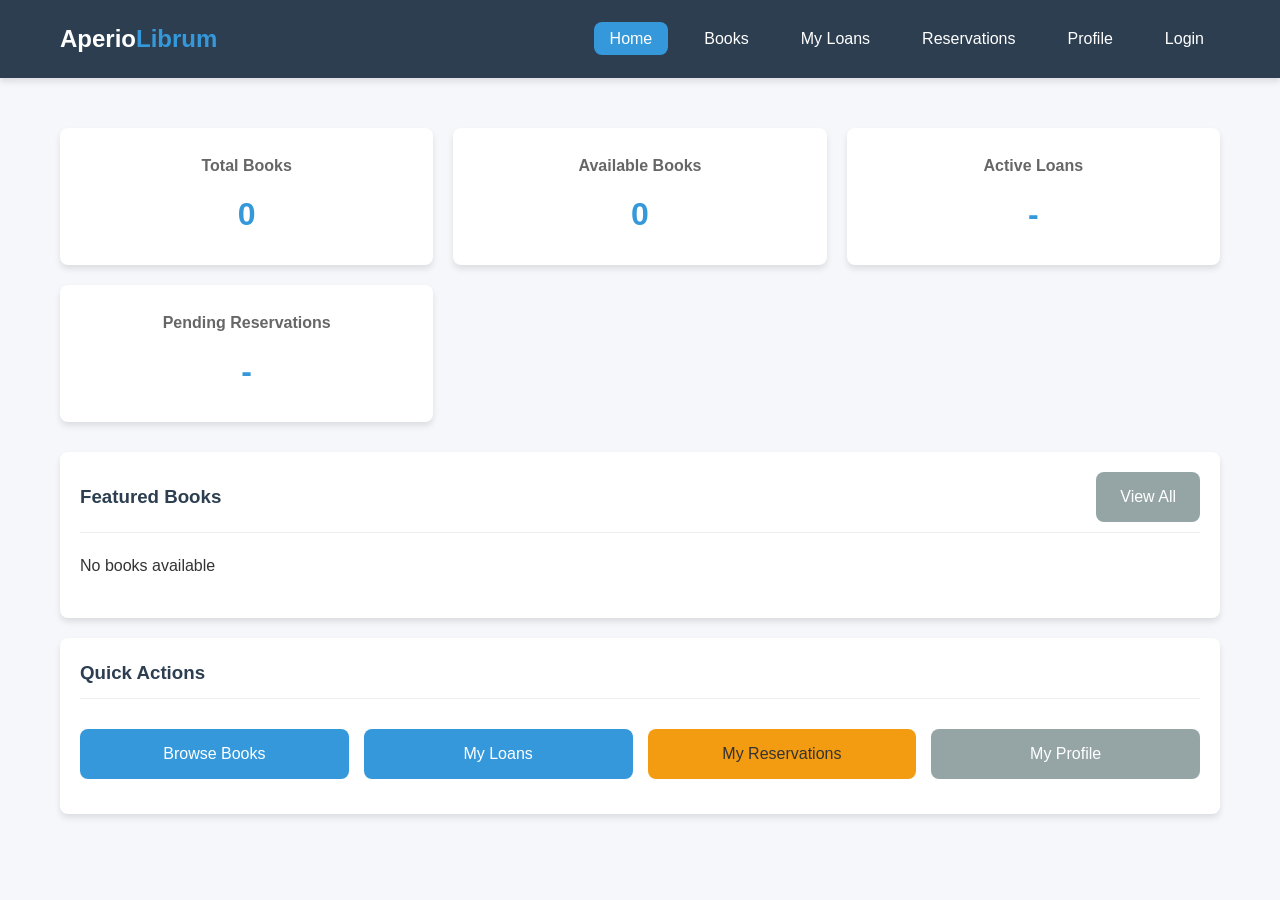
<file: frontend/index.html>
<!DOCTYPE html>
<html lang="en">
<head>
    <meta charset="UTF-8">
    <meta name="viewport" content="width=device-width, initial-scale=1.0">
    <title>AperioLibrum - Library Management System</title>
    <link rel="stylesheet" href="../static/style.css">
</head>
<body>
    <header class="header">
        <div class="header-content">
            <div class="logo">Aperio<span>Librum</span></div>
            <nav>
                <ul class="nav-links">
                    <li><a href="index.html" class="active">Home</a></li>
                    <li><a href="books.html">Books</a></li>
                    <li><a href="loans.html">My Loans</a></li>
                    <li><a href="reservations.html">Reservations</a></li>
                    <li><a href="profile.html">Profile</a></li>
                    <li><a href="login.html">Login</a></li>
                </ul>
            </nav>
        </div>
    </header>

    <div class="container">
        <section class="dashboard">
            <div class="stat-card">
                <h3>Total Books</h3>
                <div class="stat-value" id="total-books">-</div>
            </div>
            <div class="stat-card">
                <h3>Available Books</h3>
                <div class="stat-value" id="available-books">-</div>
            </div>
            <div class="stat-card">
                <h3>Active Loans</h3>
                <div class="stat-value" id="active-loans">-</div>
            </div>
            <div class="stat-card">
                <h3>Pending Reservations</h3>
                <div class="stat-value" id="pending-reservations">-</div>
            </div>
        </section>

        <section class="card">
            <div class="card-header">
                <h3>Featured Books</h3>
                <a href="books.html" class="btn btn-secondary">View All</a>
            </div>
            <div class="book-grid" id="featured-books">
                <div class="spinner"></div>
            </div>
        </section>

        <section class="card">
            <div class="card-header">
                <h3>Quick Actions</h3>
            </div>
            <div class="card-body">
                <div style="display: grid; grid-template-columns: repeat(auto-fit, minmax(200px, 1fr)); gap: 15px;">
                    <a href="books.html" class="btn btn-primary">Browse Books</a>
                    <a href="loans.html" class="btn btn-info">My Loans</a>
                    <a href="reservations.html" class="btn btn-warning">My Reservations</a>
                    <a href="profile.html" class="btn btn-secondary">My Profile</a>
                </div>
            </div>
        </section>
    </div>

    <script src="../static/app.js"></script>
</body>
</html>
</file>
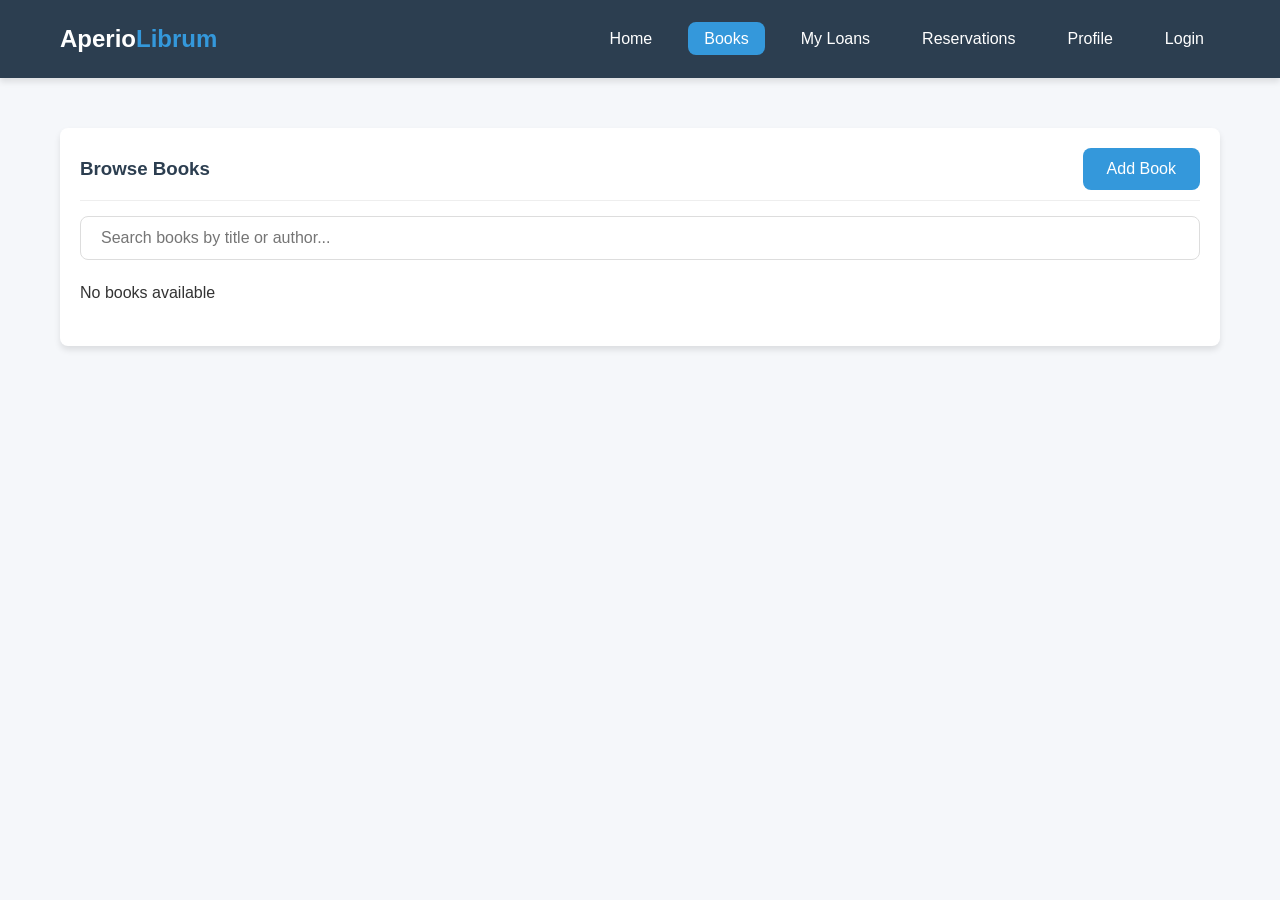
<file: frontend/books.html>
<!DOCTYPE html>
<html lang="en">
<head>
    <meta charset="UTF-8">
    <meta name="viewport" content="width=device-width, initial-scale=1.0">
    <title>Books - AperioLibrum</title>
    <link rel="stylesheet" href="../static/style.css">
</head>
<body>
    <header class="header">
        <div class="header-content">
            <div class="logo">Aperio<span>Librum</span></div>
            <nav>
                <ul class="nav-links">
                    <li><a href="index.html">Home</a></li>
                    <li><a href="books.html" class="active">Books</a></li>
                    <li><a href="loans.html">My Loans</a></li>
                    <li><a href="reservations.html">Reservations</a></li>
                    <li><a href="profile.html">Profile</a></li>
                    <li><a href="login.html">Login</a></li>
                </ul>
            </nav>
        </div>
    </header>

    <div class="container">
        <div class="card">
            <div class="card-header">
                <h3>Browse Books</h3>
                <button class="btn btn-primary" id="add-book-btn">Add Book</button>
            </div>
            
            <div class="search-bar">
                <input type="text" id="book-search" placeholder="Search books by title or author...">
            </div>
            
            <div class="book-grid" id="books-grid">
                <div class="spinner"></div>
            </div>
        </div>
    </div>

    <!-- Add/Edit Book Modal -->
    <div id="book-modal" class="modal">
        <div class="modal-content">
            <div class="modal-header">
                <h2 id="book-modal-title">Add Book</h2>
                <span class="close" id="close-book-modal">&times;</span>
            </div>
            <div class="modal-body">
                <div id="book-alert" class="alert" style="display: none;"></div>
                <form id="book-form">
                    <input type="hidden" id="book-id">
                    <div class="form-group">
                        <label for="book-title">Title *</label>
                        <input type="text" id="book-title" required>
                    </div>
                    <div class="form-group">
                        <label for="book-author">Author *</label>
                        <input type="text" id="book-author" required>
                    </div>
                    <div class="form-group">
                        <label for="book-isbn">ISBN *</label>
                        <input type="text" id="book-isbn" required>
                    </div>
                    <div class="form-group">
                        <label for="book-publisher">Publisher</label>
                        <input type="text" id="book-publisher">
                    </div>
                    <div class="form-group">
                        <label for="book-published-date">Published Date</label>
                        <input type="date" id="book-published-date">
                    </div>
                    <div class="form-group">
                        <label for="book-genre">Genre</label>
                        <input type="text" id="book-genre">
                    </div>
                    <div class="form-group">
                        <label for="book-description">Description</label>
                        <textarea id="book-description" rows="3"></textarea>
                    </div>
                    <div class="form-group">
                        <label for="book-total-copies">Total Copies</label>
                        <input type="number" id="book-total-copies" value="1" min="1">
                    </div>
                </form>
            </div>
            <div class="modal-footer">
                <button type="button" class="btn btn-secondary" id="cancel-book-btn">Cancel</button>
                <button type="button" class="btn btn-primary" id="save-book-btn">Save</button>
            </div>
        </div>
    </div>

    <script src="../static/app.js"></script>
</body>
</html>
</file>
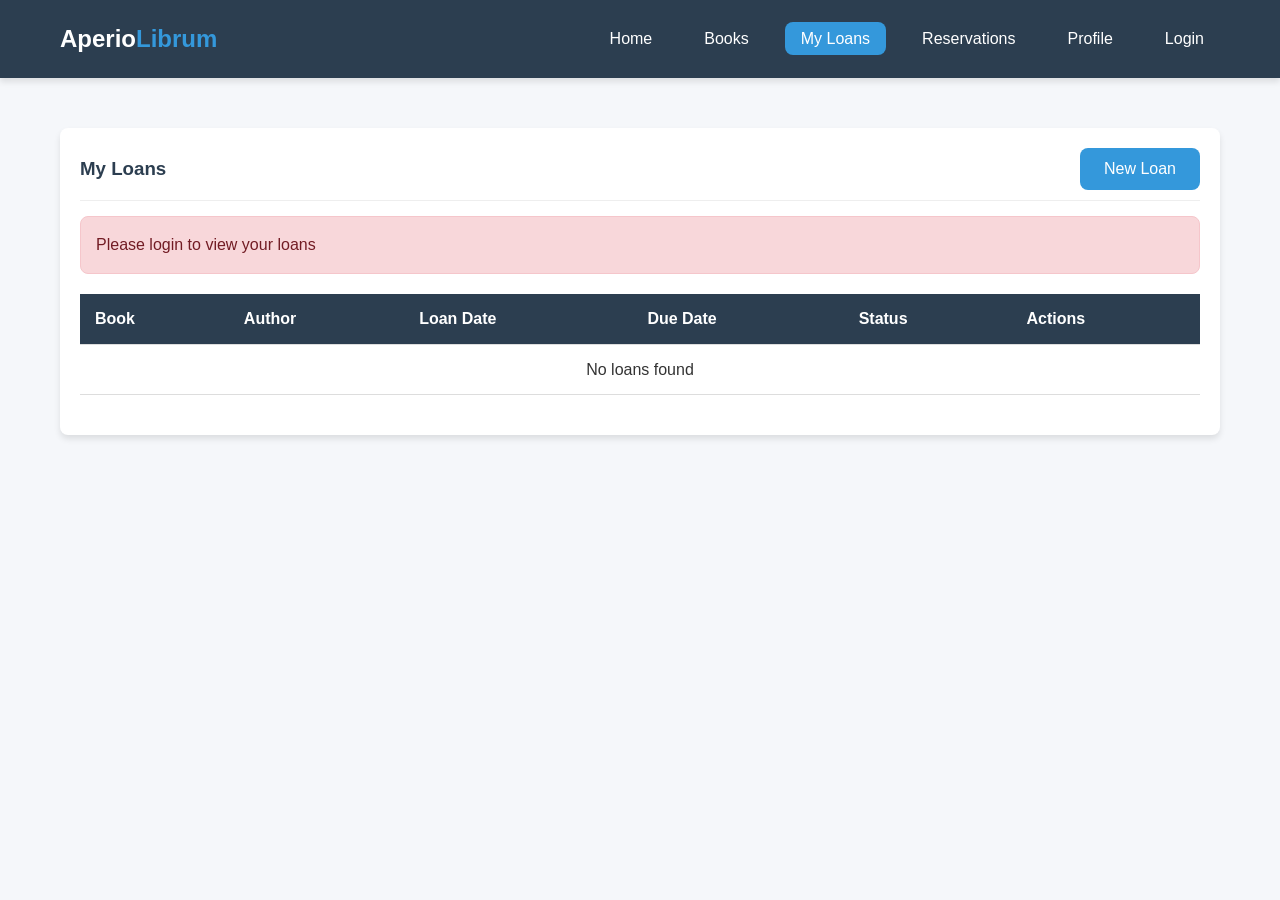
<file: frontend/loans.html>
<!DOCTYPE html>
<html lang="en">
<head>
    <meta charset="UTF-8">
    <meta name="viewport" content="width=device-width, initial-scale=1.0">
    <title>My Loans - AperioLibrum</title>
    <link rel="stylesheet" href="../static/style.css">
</head>
<body>
    <header class="header">
        <div class="header-content">
            <div class="logo">Aperio<span>Librum</span></div>
            <nav>
                <ul class="nav-links">
                    <li><a href="index.html">Home</a></li>
                    <li><a href="books.html">Books</a></li>
                    <li><a href="loans.html" class="active">My Loans</a></li>
                    <li><a href="reservations.html">Reservations</a></li>
                    <li><a href="profile.html">Profile</a></li>
                    <li><a href="login.html">Login</a></li>
                </ul>
            </nav>
        </div>
    </header>

    <div class="container">
        <div class="card">
            <div class="card-header">
                <h3>My Loans</h3>
                <button class="btn btn-primary" id="new-loan-btn">New Loan</button>
            </div>
            
            <div id="loans-alert" class="alert" style="display: none;"></div>
            
            <table class="table">
                <thead>
                    <tr>
                        <th>Book</th>
                        <th>Author</th>
                        <th>Loan Date</th>
                        <th>Due Date</th>
                        <th>Status</th>
                        <th>Actions</th>
                    </tr>
                </thead>
                <tbody id="loans-table">
                    <tr>
                        <td colspan="6" style="text-align: center;">
                            <div class="spinner"></div>
                        </td>
                    </tr>
                </tbody>
            </table>
        </div>
    </div>

    <!-- New Loan Modal -->
    <div id="loan-modal" class="modal">
        <div class="modal-content">
            <div class="modal-header">
                <h2>Create New Loan</h2>
                <span class="close" id="close-loan-modal">&times;</span>
            </div>
            <div class="modal-body">
                <div id="loan-form-alert" class="alert" style="display: none;"></div>
                <form id="loan-form">
                    <div class="form-group">
                        <label for="loan-book">Book *</label>
                        <select id="loan-book" required>
                            <option value="">Select a book</option>
                        </select>
                    </div>
                    <div class="form-group">
                        <label for="loan-due-date">Due Date *</label>
                        <input type="date" id="loan-due-date" required>
                    </div>
                </form>
            </div>
            <div class="modal-footer">
                <button type="button" class="btn btn-secondary" id="cancel-loan-btn">Cancel</button>
                <button type="button" class="btn btn-primary" id="create-loan-btn">Create Loan</button>
            </div>
        </div>
    </div>

    <!-- Return Loan Modal -->
    <div id="return-modal" class="modal">
        <div class="modal-content">
            <div class="modal-header">
                <h2>Return Book</h2>
                <span class="close" id="close-return-modal">&times;</span>
            </div>
            <div class="modal-body">
                <p id="return-confirmation-text"></p>
            </div>
            <div class="modal-footer">
                <button type="button" class="btn btn-secondary" id="cancel-return-btn">Cancel</button>
                <button type="button" class="btn btn-success" id="confirm-return-btn">Confirm Return</button>
            </div>
        </div>
    </div>

    <script src="../static/app.js"></script>
</body>
</html>
</file>
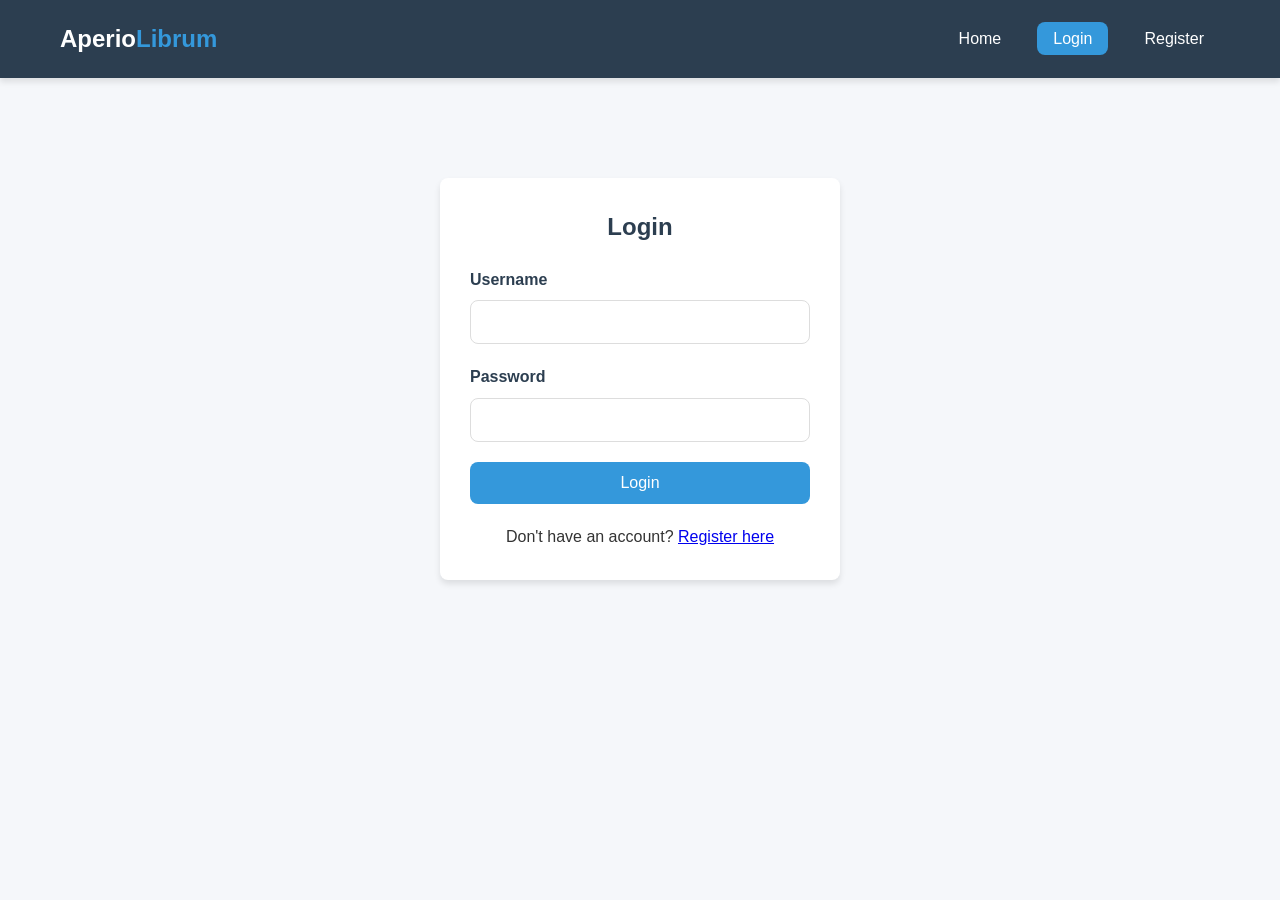
<file: frontend/login.html>
<!DOCTYPE html>
<html lang="en">
<head>
    <meta charset="UTF-8">
    <meta name="viewport" content="width=device-width, initial-scale=1.0">
    <title>Login - AperioLibrum</title>
    <link rel="stylesheet" href="../static/style.css">
</head>
<body>
    <header class="header">
        <div class="header-content">
            <div class="logo">Aperio<span>Librum</span></div>
            <nav>
                <ul class="nav-links">
                    <li><a href="index.html">Home</a></li>
                    <li><a href="login.html" class="active">Login</a></li>
                    <li><a href="register.html">Register</a></li>
                </ul>
            </nav>
        </div>
    </header>

    <div class="container">
        <div class="auth-container">
            <h2>Login</h2>
            
            <div id="login-alert" class="alert" style="display: none;"></div>
            
            <form id="login-form">
                <div class="form-group">
                    <label for="username">Username</label>
                    <input type="text" id="username" name="username" required>
                </div>
                <div class="form-group">
                    <label for="password">Password</label>
                    <input type="password" id="password" name="password" required>
                </div>
                <button type="submit" class="btn btn-primary btn-block">Login</button>
            </form>
            
            <p style="text-align: center; margin-top: 20px;">
                Don't have an account? <a href="register.html">Register here</a>
            </p>
        </div>
    </div>

    <script src="../static/app.js"></script>
</body>
</html>
</file>
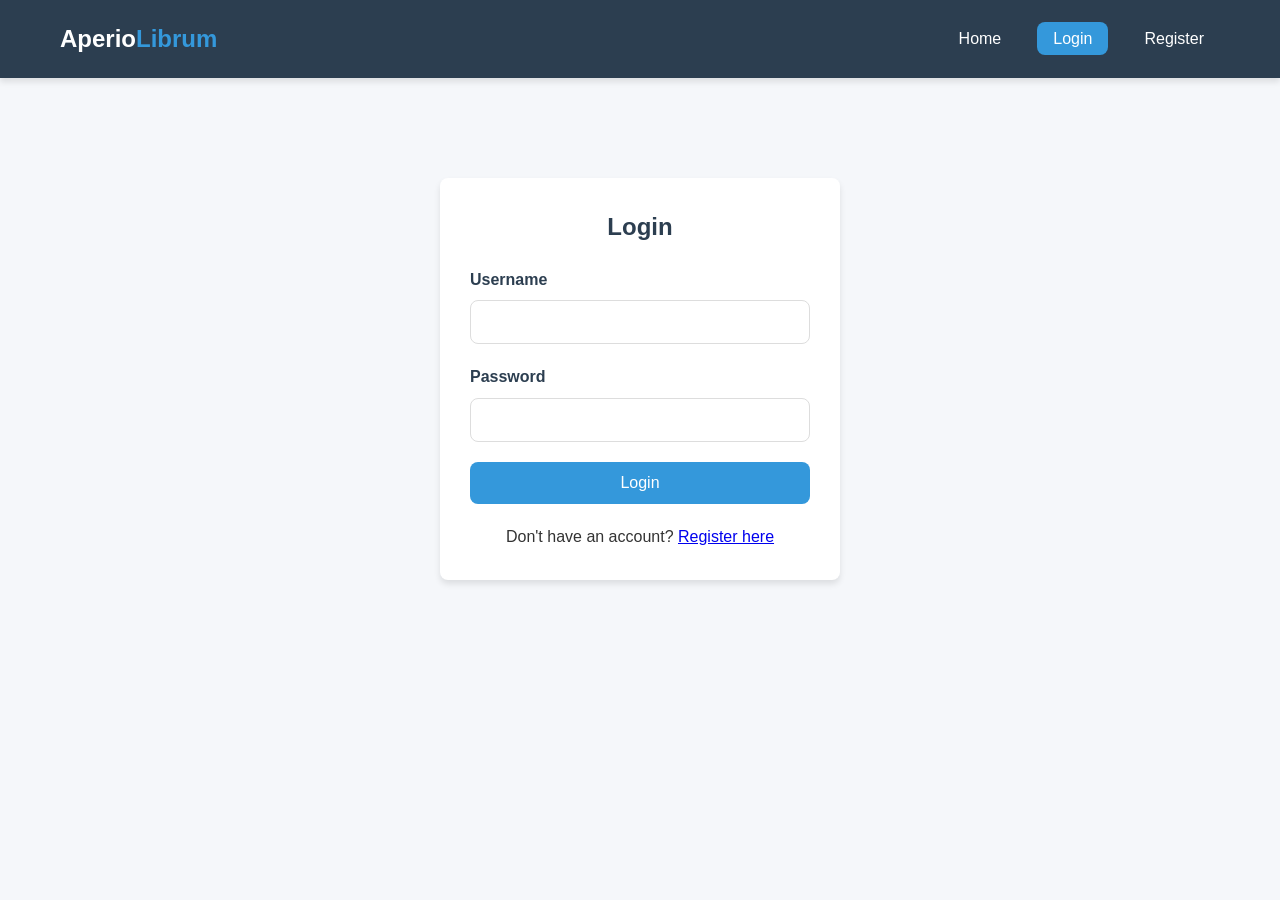
<file: frontend/profile.html>
<!DOCTYPE html>
<html lang="en">
<head>
    <meta charset="UTF-8">
    <meta name="viewport" content="width=device-width, initial-scale=1.0">
    <title>Profile - AperioLibrum</title>
    <link rel="stylesheet" href="../static/style.css">
</head>
<body>
    <header class="header">
        <div class="header-content">
            <div class="logo">Aperio<span>Librum</span></div>
            <nav>
                <ul class="nav-links">
                    <li><a href="index.html">Home</a></li>
                    <li><a href="books.html">Books</a></li>
                    <li><a href="loans.html">My Loans</a></li>
                    <li><a href="reservations.html">Reservations</a></li>
                    <li><a href="profile.html" class="active">Profile</a></li>
                    <li><a href="login.html">Login</a></li>
                </ul>
            </nav>
        </div>
    </header>

    <div class="container">
        <div class="card">
            <div class="card-header">
                <h3>My Profile</h3>
            </div>
            <div class="card-body">
                <div class="user-profile" style="margin-bottom: 30px;">
                    <div class="user-avatar" id="user-avatar">A</div>
                    <div class="user-info">
                        <h4 id="user-fullname">Loading...</h4>
                        <p id="user-email">Loading...</p>
                        <p id="user-username">Loading...</p>
                    </div>
                </div>
                
                <div id="profile-alert" class="alert" style="display: none;"></div>
                
                <h4 style="margin-bottom: 15px;">Account Information</h4>
                <form id="profile-form">
                    <div class="form-group">
                        <label for="profile-username">Username</label>
                        <input type="text" id="profile-username" readonly>
                    </div>
                    <div class="form-group">
                        <label for="profile-email">Email</label>
                        <input type="email" id="profile-email" readonly>
                    </div>
                    <div class="form-group">
                        <label for="profile-fullname">Full Name</label>
                        <input type="text" id="profile-fullname">
                    </div>
                    <button type="button" class="btn btn-primary" id="update-profile-btn">Update Profile</button>
                </form>
            </div>
        </div>
        
        <div class="card">
            <div class="card-header">
                <h3>My Fines</h3>
            </div>
            <div class="card-body">
                <table class="table">
                    <thead>
                        <tr>
                            <th>Book</th>
                            <th>Amount</th>
                            <th>Reason</th>
                            <th>Issued Date</th>
                            <th>Status</th>
                        </tr>
                    </thead>
                    <tbody id="fines-table">
                        <tr>
                            <td colspan="5" style="text-align: center;">
                                <div class="spinner"></div>
                            </td>
                        </tr>
                    </tbody>
                </table>
            </div>
        </div>
    </div>

    <script src="../static/app.js"></script>
</body>
</html>
</file>
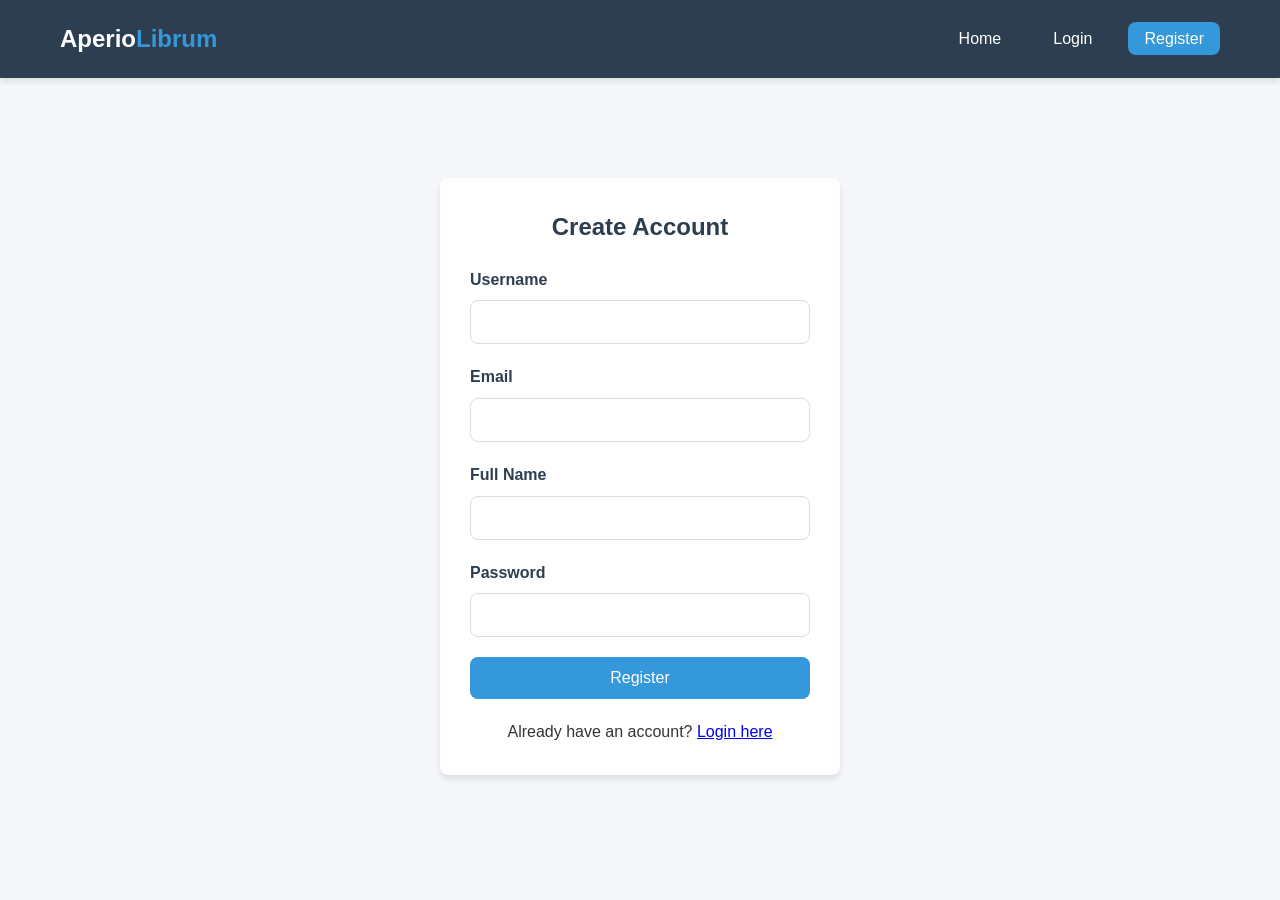
<file: frontend/register.html>
<!DOCTYPE html>
<html lang="en">
<head>
    <meta charset="UTF-8">
    <meta name="viewport" content="width=device-width, initial-scale=1.0">
    <title>Register - AperioLibrum</title>
    <link rel="stylesheet" href="../static/style.css">
</head>
<body>
    <header class="header">
        <div class="header-content">
            <div class="logo">Aperio<span>Librum</span></div>
            <nav>
                <ul class="nav-links">
                    <li><a href="index.html">Home</a></li>
                    <li><a href="login.html">Login</a></li>
                    <li><a href="register.html" class="active">Register</a></li>
                </ul>
            </nav>
        </div>
    </header>

    <div class="container">
        <div class="auth-container">
            <h2>Create Account</h2>
            
            <div id="register-alert" class="alert" style="display: none;"></div>
            
            <form id="register-form">
                <div class="form-group">
                    <label for="username">Username</label>
                    <input type="text" id="username" name="username" required>
                </div>
                <div class="form-group">
                    <label for="email">Email</label>
                    <input type="email" id="email" name="email" required>
                </div>
                <div class="form-group">
                    <label for="full_name">Full Name</label>
                    <input type="text" id="full_name" name="full_name" required>
                </div>
                <div class="form-group">
                    <label for="password">Password</label>
                    <input type="password" id="password" name="password" required>
                </div>
                <button type="submit" class="btn btn-primary btn-block">Register</button>
            </form>
            
            <p style="text-align: center; margin-top: 20px;">
                Already have an account? <a href="login.html">Login here</a>
            </p>
        </div>
    </div>

    <script src="../static/app.js"></script>
</body>
</html>
</file>
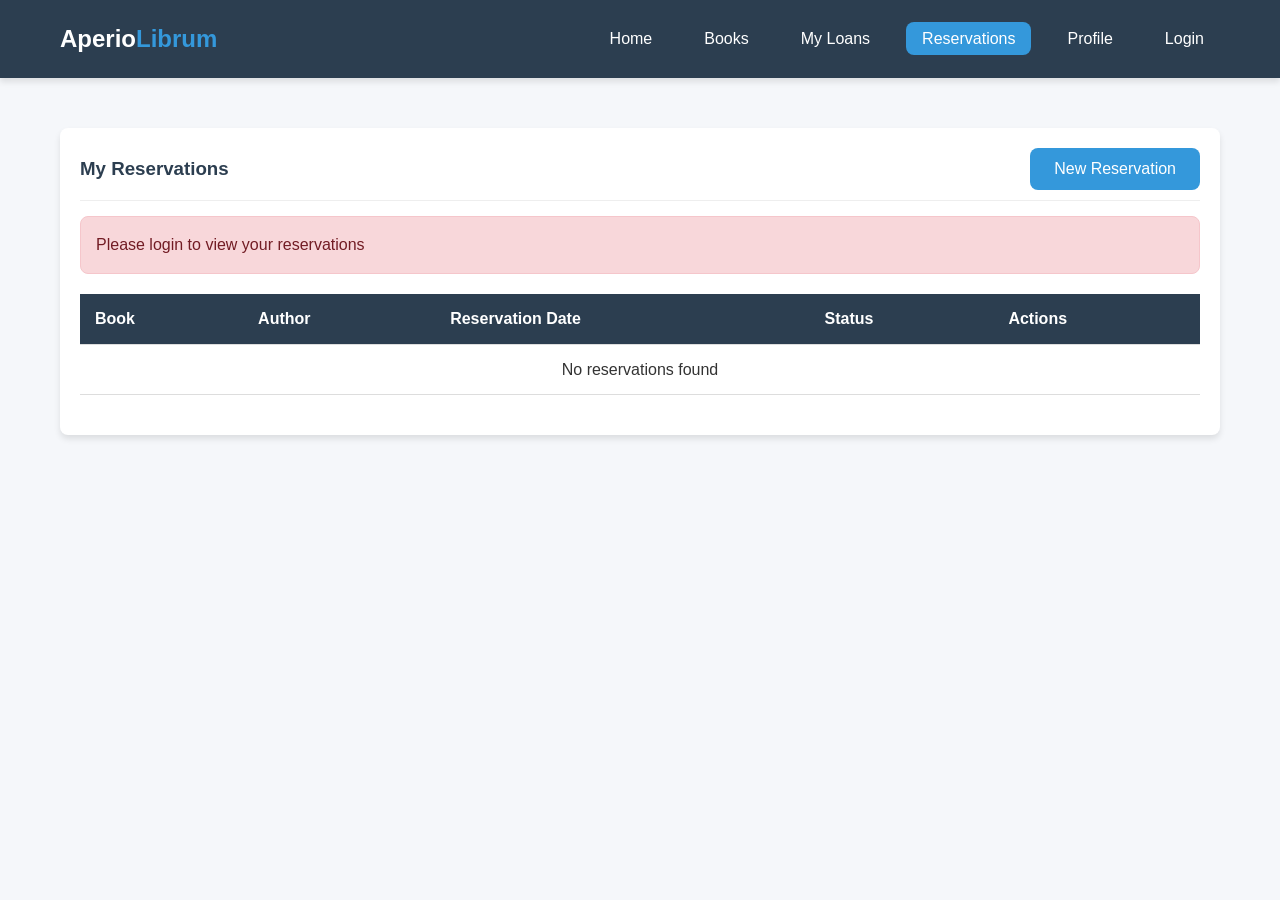
<file: frontend/reservations.html>
<!DOCTYPE html>
<html lang="en">
<head>
    <meta charset="UTF-8">
    <meta name="viewport" content="width=device-width, initial-scale=1.0">
    <title>Reservations - AperioLibrum</title>
    <link rel="stylesheet" href="../static/style.css">
</head>
<body>
    <header class="header">
        <div class="header-content">
            <div class="logo">Aperio<span>Librum</span></div>
            <nav>
                <ul class="nav-links">
                    <li><a href="index.html">Home</a></li>
                    <li><a href="books.html">Books</a></li>
                    <li><a href="loans.html">My Loans</a></li>
                    <li><a href="reservations.html" class="active">Reservations</a></li>
                    <li><a href="profile.html">Profile</a></li>
                    <li><a href="login.html">Login</a></li>
                </ul>
            </nav>
        </div>
    </header>

    <div class="container">
        <div class="card">
            <div class="card-header">
                <h3>My Reservations</h3>
                <button class="btn btn-primary" id="new-reservation-btn">New Reservation</button>
            </div>
            
            <div id="reservations-alert" class="alert" style="display: none;"></div>
            
            <table class="table">
                <thead>
                    <tr>
                        <th>Book</th>
                        <th>Author</th>
                        <th>Reservation Date</th>
                        <th>Status</th>
                        <th>Actions</th>
                    </tr>
                </thead>
                <tbody id="reservations-table">
                    <tr>
                        <td colspan="5" style="text-align: center;">
                            <div class="spinner"></div>
                        </td>
                    </tr>
                </tbody>
            </table>
        </div>
    </div>

    <!-- New Reservation Modal -->
    <div id="reservation-modal" class="modal">
        <div class="modal-content">
            <div class="modal-header">
                <h2>Create New Reservation</h2>
                <span class="close" id="close-reservation-modal">&times;</span>
            </div>
            <div class="modal-body">
                <div id="reservation-form-alert" class="alert" style="display: none;"></div>
                <form id="reservation-form">
                    <div class="form-group">
                        <label for="reservation-book">Book *</label>
                        <select id="reservation-book" required>
                            <option value="">Select a book</option>
                        </select>
                    </div>
                </form>
            </div>
            <div class="modal-footer">
                <button type="button" class="btn btn-secondary" id="cancel-reservation-btn">Cancel</button>
                <button type="button" class="btn btn-primary" id="create-reservation-btn">Create Reservation</button>
            </div>
        </div>
    </div>

    <!-- Cancel Reservation Modal -->
    <div id="cancel-reservation-modal" class="modal">
        <div class="modal-content">
            <div class="modal-header">
                <h2>Cancel Reservation</h2>
                <span class="close" id="close-cancel-modal">&times;</span>
            </div>
            <div class="modal-body">
                <p id="cancel-confirmation-text"></p>
            </div>
            <div class="modal-footer">
                <button type="button" class="btn btn-secondary" id="cancel-no-btn">No, Keep It</button>
                <button type="button" class="btn btn-danger" id="confirm-cancel-btn">Yes, Cancel</button>
            </div>
        </div>
    </div>

    <script src="../static/app.js"></script>
</body>
</html>
</file>
<file: static/style.css>
* {
    margin: 0;
    padding: 0;
    box-sizing: border-box;
}

:root {
    --primary-color: #2c3e50;
    --secondary-color: #3498db;
    --accent-color: #e74c3c;
    --light-color: #ecf0f1;
    --dark-color: #2c3e50;
    --success-color: #27ae60;
    --warning-color: #f39c12;
    --danger-color: #e74c3c;
    --border-radius: 8px;
    --box-shadow: 0 4px 6px rgba(0, 0, 0, 0.1);
    --transition: all 0.3s ease;
}

body {
    font-family: 'Segoe UI', Tahoma, Geneva, Verdana, sans-serif;
    line-height: 1.6;
    color: #333;
    background-color: #f5f7fa;
}

.container {
    max-width: 1200px;
    margin: 0 auto;
    padding: 20px;
}

/* Header */
.header {
    background-color: var(--primary-color);
    color: white;
    padding: 20px 0;
    box-shadow: var(--box-shadow);
    margin-bottom: 30px;
}

.header-content {
    display: flex;
    justify-content: space-between;
    align-items: center;
    max-width: 1200px;
    margin: 0 auto;
    padding: 0 20px;
}

.logo {
    font-size: 24px;
    font-weight: bold;
}

.logo span {
    color: var(--secondary-color);
}

.nav-links {
    display: flex;
    list-style: none;
    gap: 20px;
}

.nav-links a {
    color: white;
    text-decoration: none;
    padding: 8px 16px;
    border-radius: var(--border-radius);
    transition: var(--transition);
}

.nav-links a:hover {
    background-color: var(--secondary-color);
}

.nav-links a.active {
    background-color: var(--secondary-color);
}

/* Auth forms */
.auth-container {
    max-width: 400px;
    margin: 50px auto;
    background: white;
    padding: 30px;
    border-radius: var(--border-radius);
    box-shadow: var(--box-shadow);
}

.auth-container h2 {
    text-align: center;
    margin-bottom: 20px;
    color: var(--primary-color);
}

.form-group {
    margin-bottom: 20px;
}

.form-group label {
    display: block;
    margin-bottom: 8px;
    font-weight: 600;
    color: var(--primary-color);
}

.form-group input {
    width: 100%;
    padding: 12px;
    border: 1px solid #ddd;
    border-radius: var(--border-radius);
    font-size: 16px;
    transition: var(--transition);
}

.form-group input:focus {
    outline: none;
    border-color: var(--secondary-color);
    box-shadow: 0 0 0 2px rgba(52, 152, 219, 0.2);
}

.btn {
    display: inline-block;
    padding: 12px 24px;
    background-color: var(--secondary-color);
    color: white;
    border: none;
    border-radius: var(--border-radius);
    cursor: pointer;
    font-size: 16px;
    transition: var(--transition);
    text-decoration: none;
    text-align: center;
}

.btn:hover {
    background-color: #2980b9;
    transform: translateY(-2px);
}

.btn-primary {
    background-color: var(--secondary-color);
}

.btn-secondary {
    background-color: #95a5a6;
}

.btn-success {
    background-color: var(--success-color);
}

.btn-danger {
    background-color: var(--danger-color);
}

.btn-warning {
    background-color: var(--warning-color);
    color: #333;
}

.btn-block {
    display: block;
    width: 100%;
}

/* Cards */
.card {
    background: white;
    border-radius: var(--border-radius);
    box-shadow: var(--box-shadow);
    padding: 20px;
    margin-bottom: 20px;
    transition: var(--transition);
}

.card:hover {
    transform: translateY(-5px);
    box-shadow: 0 6px 12px rgba(0, 0, 0, 0.15);
}

.card-header {
    display: flex;
    justify-content: space-between;
    align-items: center;
    margin-bottom: 15px;
    padding-bottom: 10px;
    border-bottom: 1px solid #eee;
}

.card-header h3 {
    color: var(--primary-color);
}

.card-body {
    padding: 15px 0;
}

.card-footer {
    padding-top: 10px;
    border-top: 1px solid #eee;
    display: flex;
    justify-content: flex-end;
    gap: 10px;
}

/* Tables */
.table {
    width: 100%;
    border-collapse: collapse;
    margin: 20px 0;
}

.table th, .table td {
    padding: 12px 15px;
    text-align: left;
    border-bottom: 1px solid #ddd;
}

.table th {
    background-color: var(--primary-color);
    color: white;
    font-weight: 600;
}

.table tr:hover {
    background-color: #f5f7fa;
}

.table-actions {
    display: flex;
    gap: 5px;
}

.table-actions a {
    padding: 6px 12px;
    border-radius: var(--border-radius);
    text-decoration: none;
    font-size: 14px;
}

/* Forms */
.form-inline {
    display: flex;
    gap: 10px;
    margin-bottom: 20px;
}

.form-inline input, .form-inline select {
    padding: 8px 12px;
    border: 1px solid #ddd;
    border-radius: var(--border-radius);
}

/* Alerts */
.alert {
    padding: 15px;
    margin-bottom: 20px;
    border-radius: var(--border-radius);
}

.alert-success {
    background-color: #d4edda;
    color: #155724;
    border: 1px solid #c3e6cb;
}

.alert-error {
    background-color: #f8d7da;
    color: #721c24;
    border: 1px solid #f5c6cb;
}

.alert-warning {
    background-color: #fff3cd;
    color: #856404;
    border: 1px solid #ffeeba;
}

.alert-info {
    background-color: #d1ecf1;
    color: #0c5460;
    border: 1px solid #bee5eb;
}

/* Dashboard */
.dashboard {
    display: grid;
    grid-template-columns: repeat(auto-fit, minmax(300px, 1fr));
    gap: 20px;
    margin-bottom: 30px;
}

.stat-card {
    background: white;
    padding: 25px;
    border-radius: var(--border-radius);
    box-shadow: var(--box-shadow);
    text-align: center;
    transition: var(--transition);
}

.stat-card:hover {
    transform: translateY(-5px);
}

.stat-card h3 {
    color: #666;
    font-size: 16px;
    margin-bottom: 10px;
}

.stat-card .stat-value {
    font-size: 32px;
    font-weight: bold;
    color: var(--secondary-color);
}

/* Book Grid */
.book-grid {
    display: grid;
    grid-template-columns: repeat(auto-fill, minmax(250px, 1fr));
    gap: 20px;
    margin: 20px 0;
}

.book-card {
    background: white;
    border-radius: var(--border-radius);
    box-shadow: var(--box-shadow);
    overflow: hidden;
    transition: var(--transition);
}

.book-card:hover {
    transform: translateY(-5px);
    box-shadow: 0 8px 16px rgba(0, 0, 0, 0.15);
}

.book-cover {
    height: 200px;
    background: linear-gradient(135deg, var(--secondary-color), var(--primary-color));
    display: flex;
    align-items: center;
    justify-content: center;
    color: white;
    font-size: 24px;
    font-weight: bold;
}

.book-info {
    padding: 15px;
}

.book-info h3 {
    color: var(--primary-color);
    margin-bottom: 8px;
    font-size: 18px;
}

.book-info p {
    color: #666;
    font-size: 14px;
    margin-bottom: 5px;
}

.book-availability {
    display: inline-block;
    padding: 4px 8px;
    border-radius: var(--border-radius);
    font-size: 12px;
    font-weight: bold;
    margin-top: 10px;
}

.book-available {
    background-color: #d4edda;
    color: #155724;
}

.book-unavailable {
    background-color: #f8d7da;
    color: #721c24;
}

/* Modal */
.modal {
    display: none;
    position: fixed;
    z-index: 1000;
    left: 0;
    top: 0;
    width: 100%;
    height: 100%;
    background-color: rgba(0, 0, 0, 0.5);
    overflow: auto;
}

.modal-content {
    background-color: white;
    margin: 5% auto;
    padding: 20px;
    border-radius: var(--border-radius);
    width: 80%;
    max-width: 500px;
    box-shadow: 0 4px 20px rgba(0, 0, 0, 0.2);
}

.modal-header {
    display: flex;
    justify-content: space-between;
    align-items: center;
    margin-bottom: 20px;
    padding-bottom: 10px;
    border-bottom: 1px solid #eee;
}

.modal-header h2 {
    color: var(--primary-color);
}

.close {
    color: #aaa;
    font-size: 28px;
    font-weight: bold;
    cursor: pointer;
    transition: var(--transition);
}

.close:hover {
    color: #333;
}

.modal-body {
    margin-bottom: 20px;
}

.modal-footer {
    display: flex;
    justify-content: flex-end;
    gap: 10px;
}

/* Search */
.search-bar {
    margin-bottom: 20px;
}

.search-bar input {
    width: 100%;
    padding: 12px 20px;
    border: 1px solid #ddd;
    border-radius: var(--border-radius);
    font-size: 16px;
}

.search-bar input:focus {
    outline: none;
    border-color: var(--secondary-color);
    box-shadow: 0 0 0 2px rgba(52, 152, 219, 0.2);
}

/* Responsive */
@media (max-width: 768px) {
    .header-content {
        flex-direction: column;
        gap: 15px;
    }

    .nav-links {
        flex-wrap: wrap;
        justify-content: center;
    }

    .dashboard {
        grid-template-columns: 1fr;
    }

    .book-grid {
        grid-template-columns: 1fr;
    }

    .modal-content {
        width: 90%;
        margin: 10% auto;
    }
}

/* Loading spinner */
.spinner {
    border: 4px solid rgba(0, 0, 0, 0.1);
    border-radius: 50%;
    border-top: 4px solid var(--secondary-color);
    width: 40px;
    height: 40px;
    animation: spin 1s linear infinite;
    margin: 20px auto;
}

@keyframes spin {
    0% { transform: rotate(0deg); }
    100% { transform: rotate(360deg); }
}

/* Badge */
.badge {
    display: inline-block;
    padding: 4px 8px;
    border-radius: var(--border-radius);
    font-size: 12px;
    font-weight: bold;
}

.badge-success {
    background-color: #d4edda;
    color: #155724;
}

.badge-warning {
    background-color: #fff3cd;
    color: #856404;
}

.badge-danger {
    background-color: #f8d7da;
    color: #721c24;
}

.badge-info {
    background-color: #d1ecf1;
    color: #0c5460;
}

/* User profile */
.user-profile {
    display: flex;
    align-items: center;
    gap: 15px;
}

.user-avatar {
    width: 50px;
    height: 50px;
    border-radius: 50%;
    background-color: var(--secondary-color);
    color: white;
    display: flex;
    align-items: center;
    justify-content: center;
    font-size: 20px;
    font-weight: bold;
}

.user-info h4 {
    color: var(--primary-color);
}

.user-info p {
    color: #666;
    font-size: 14px;
}
</file>
